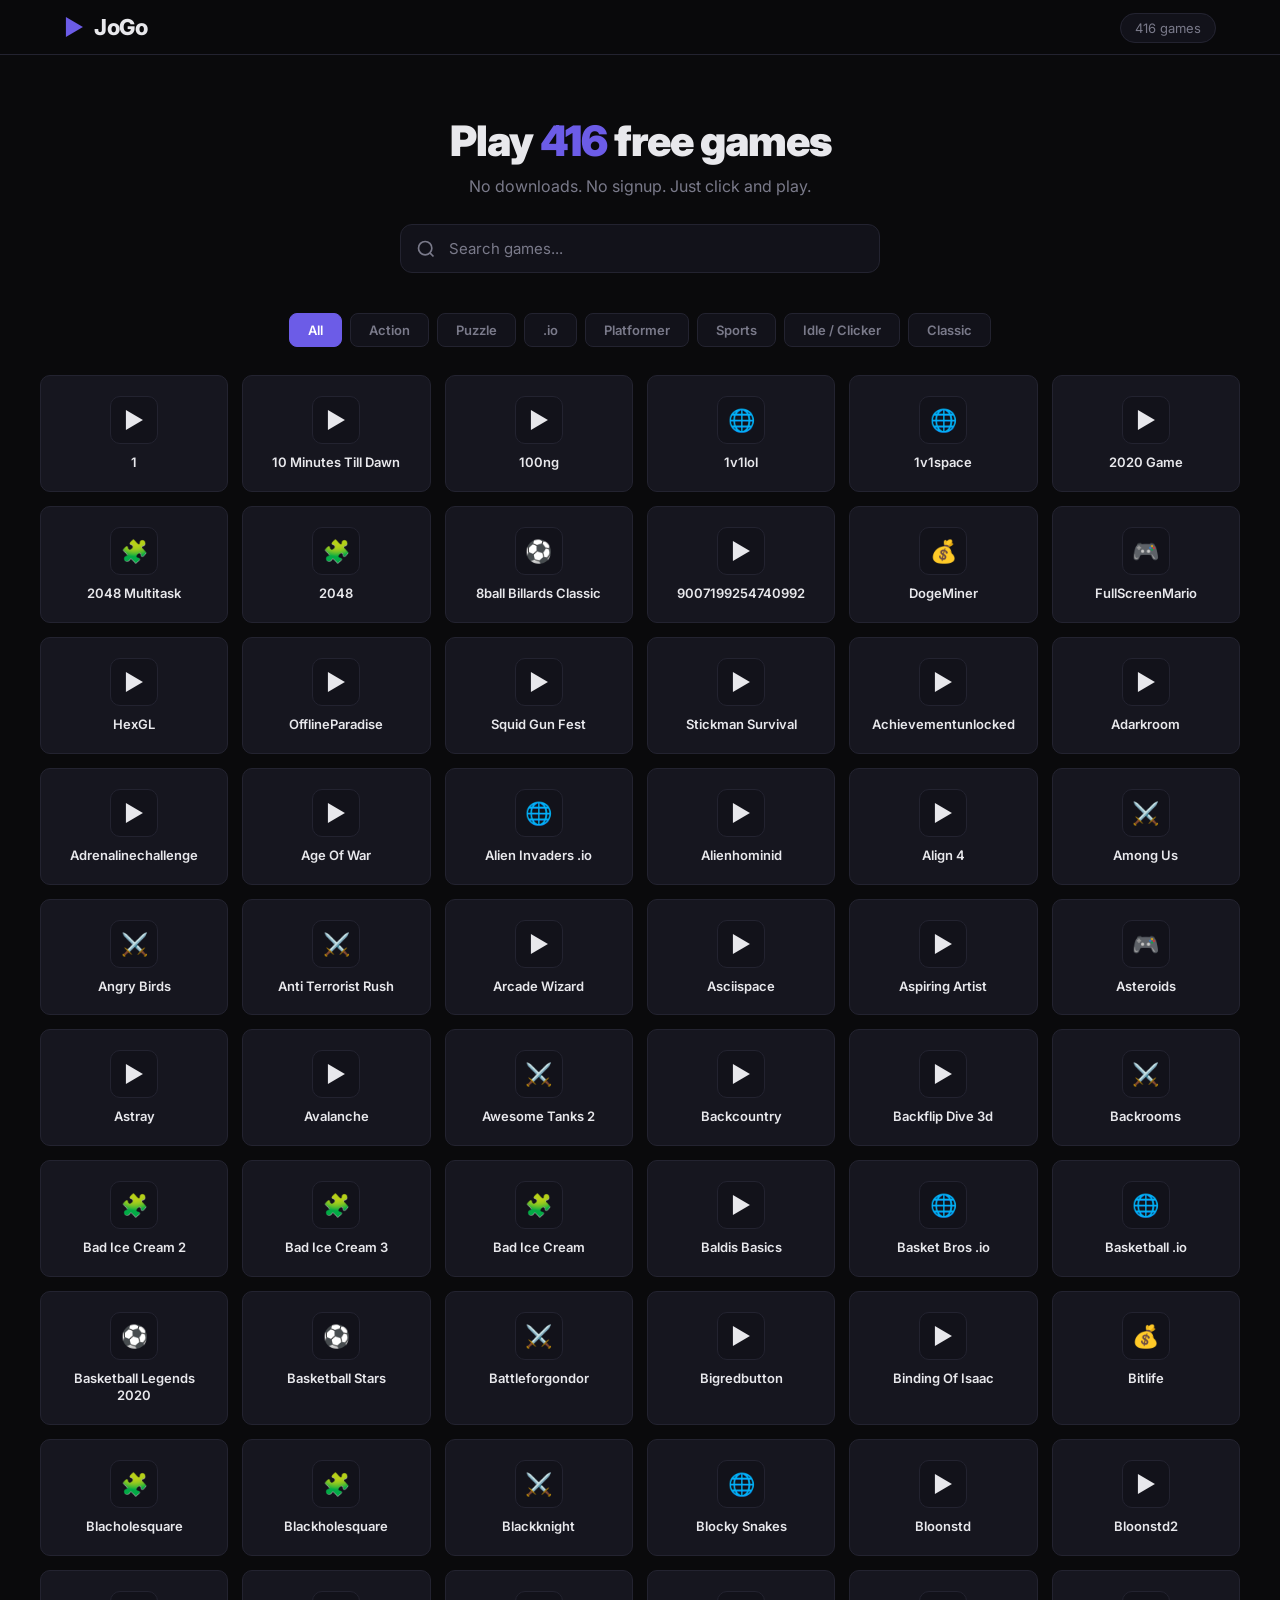
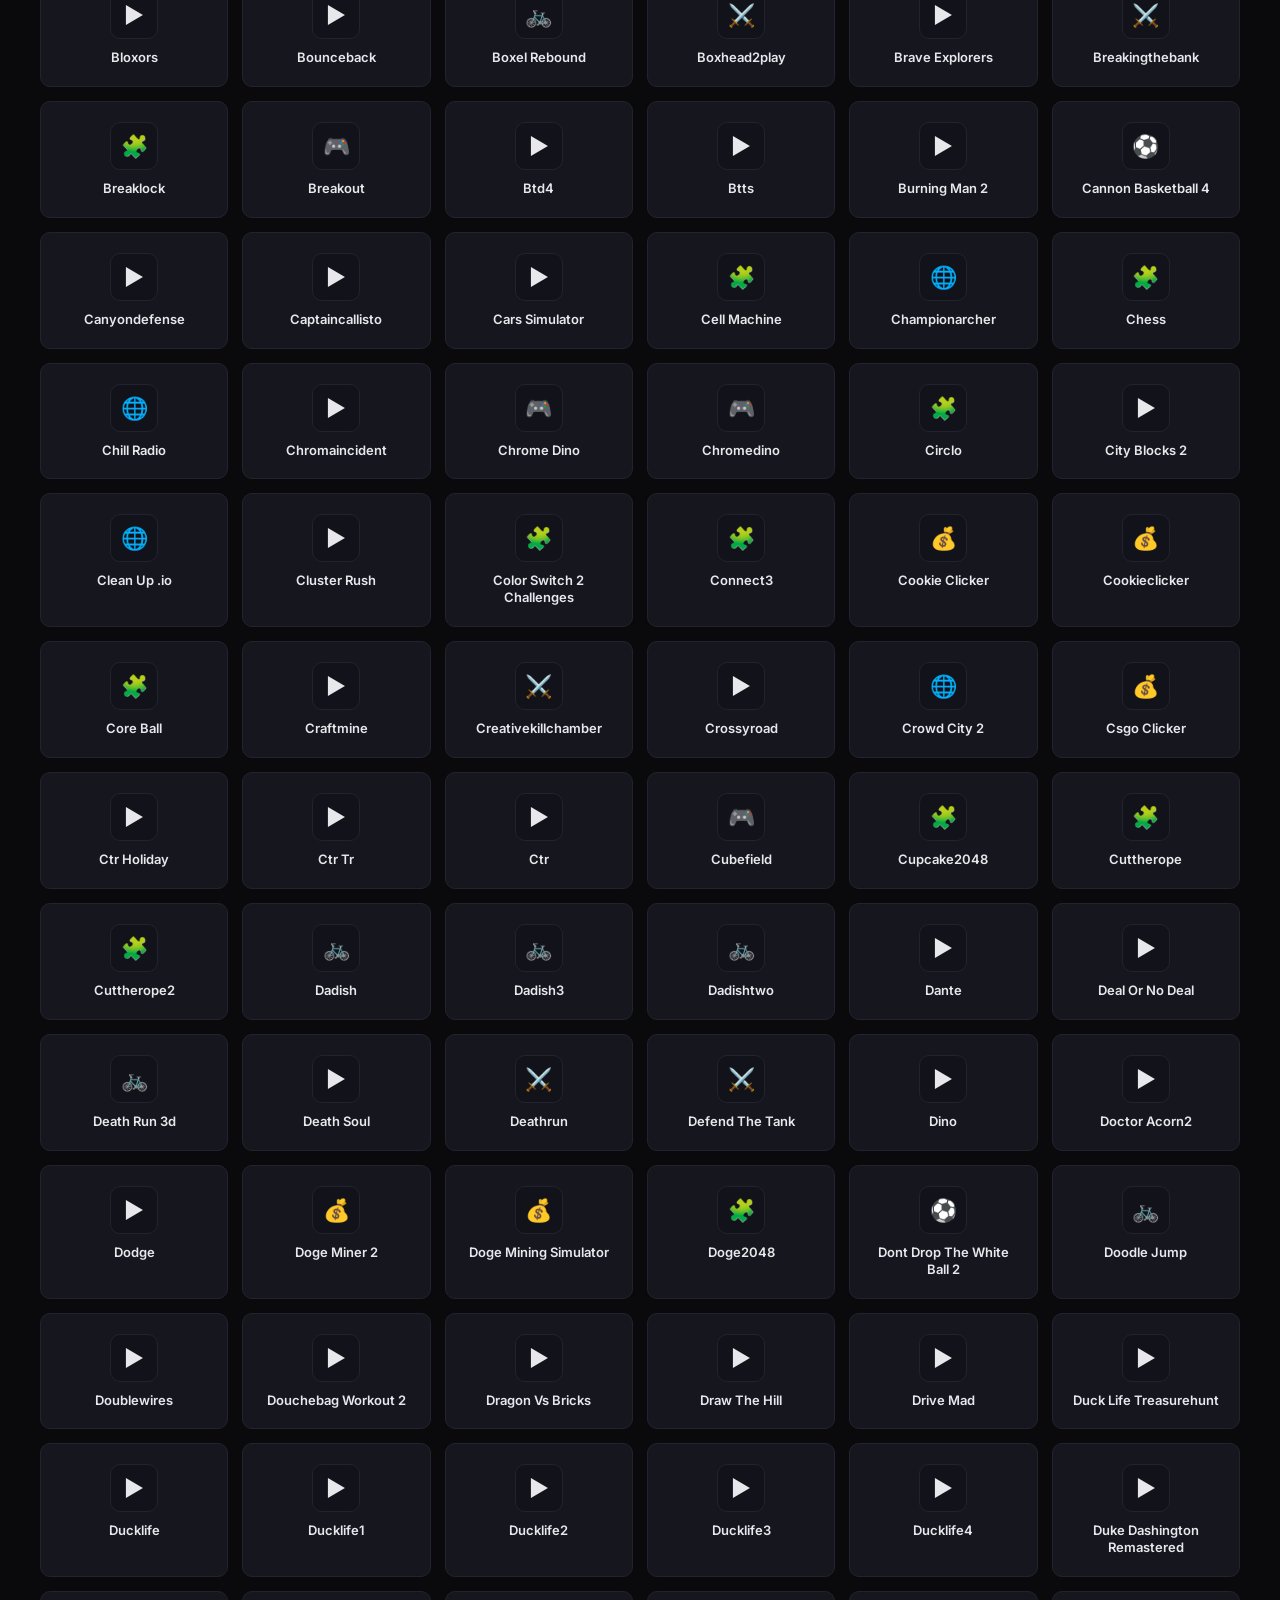
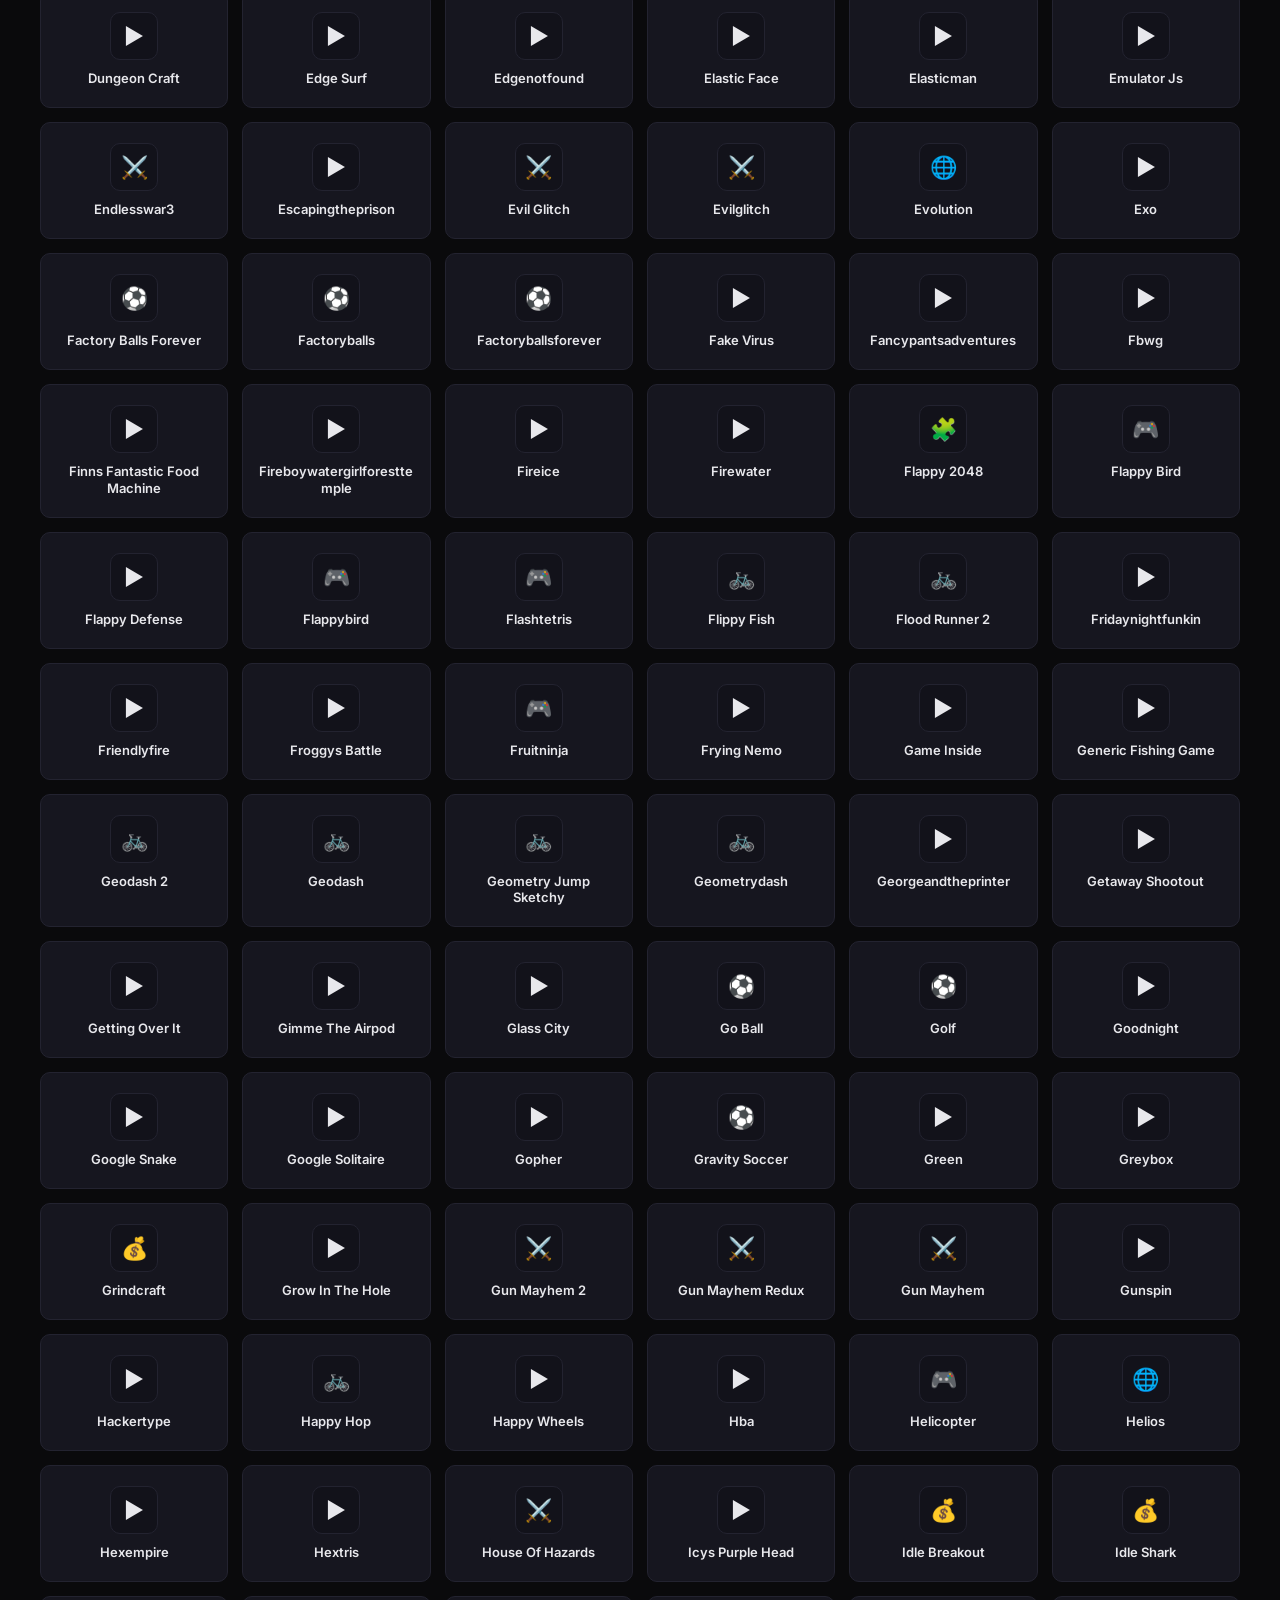
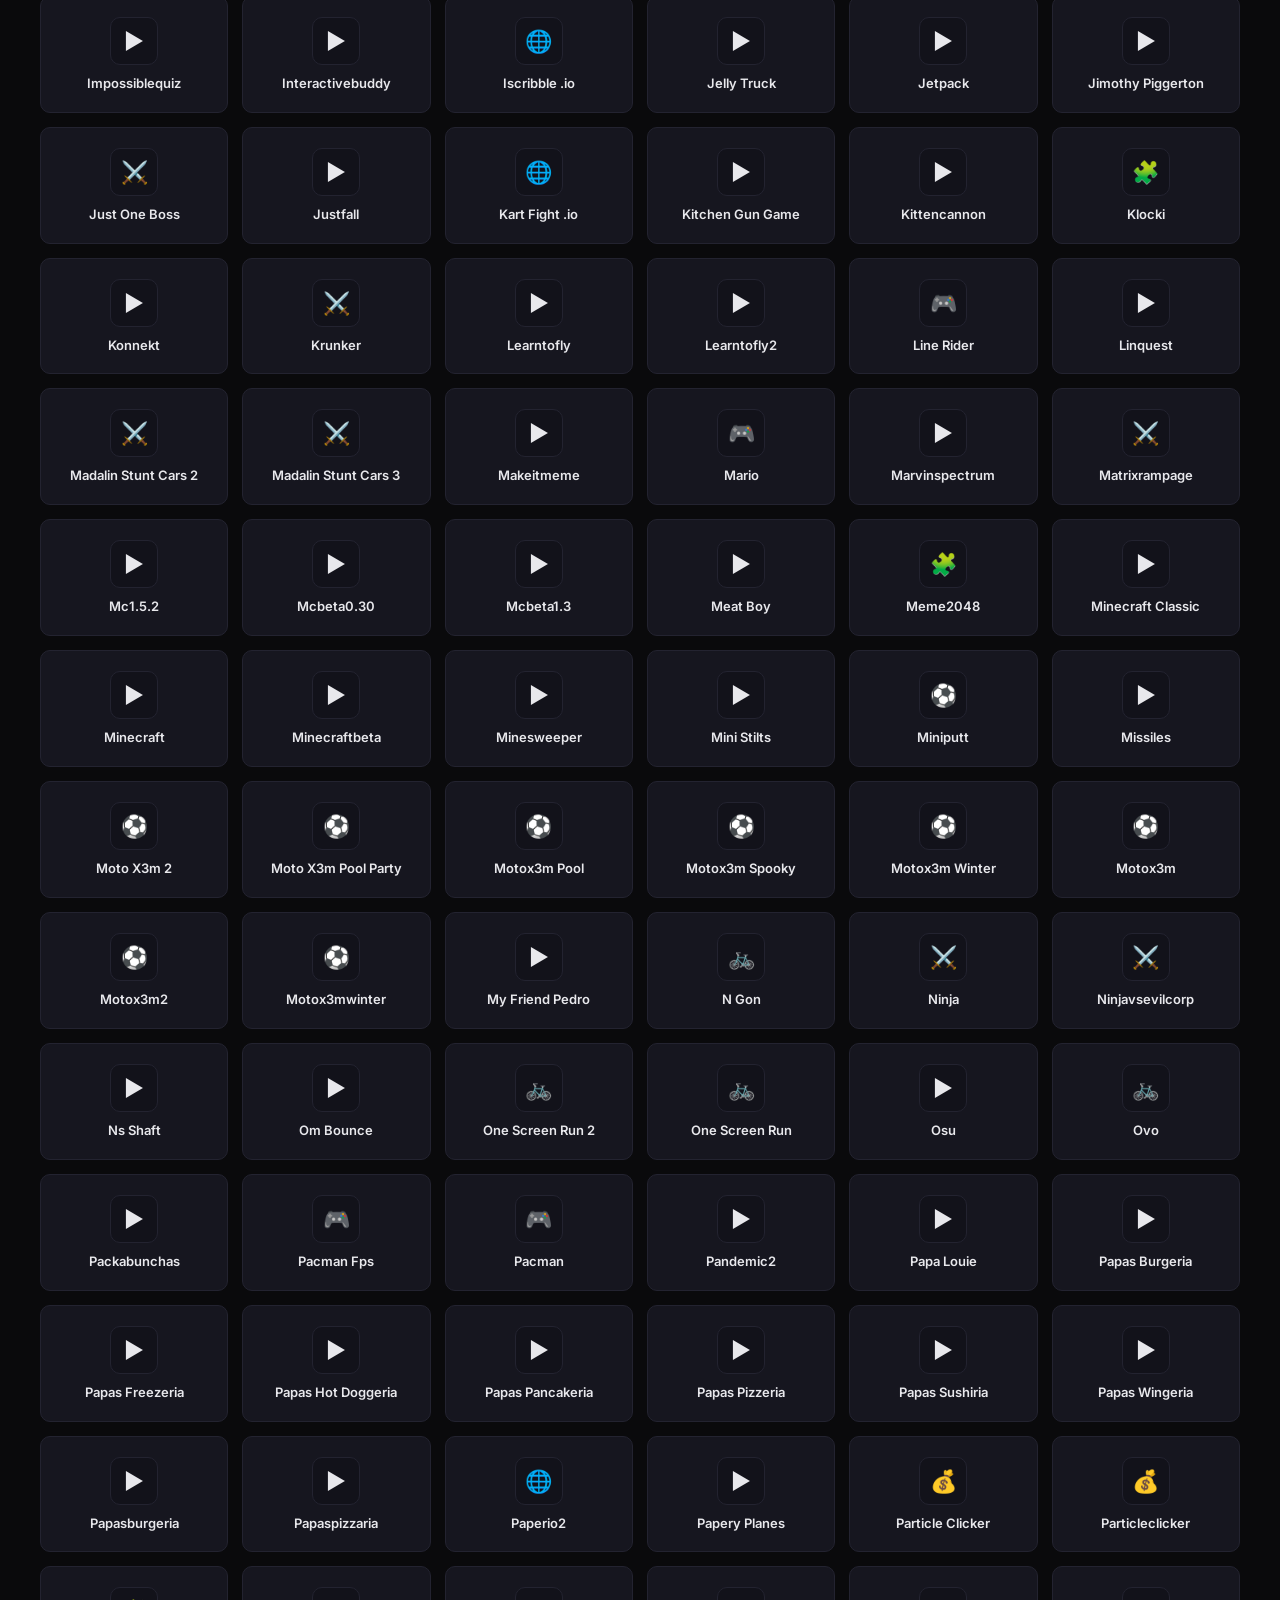
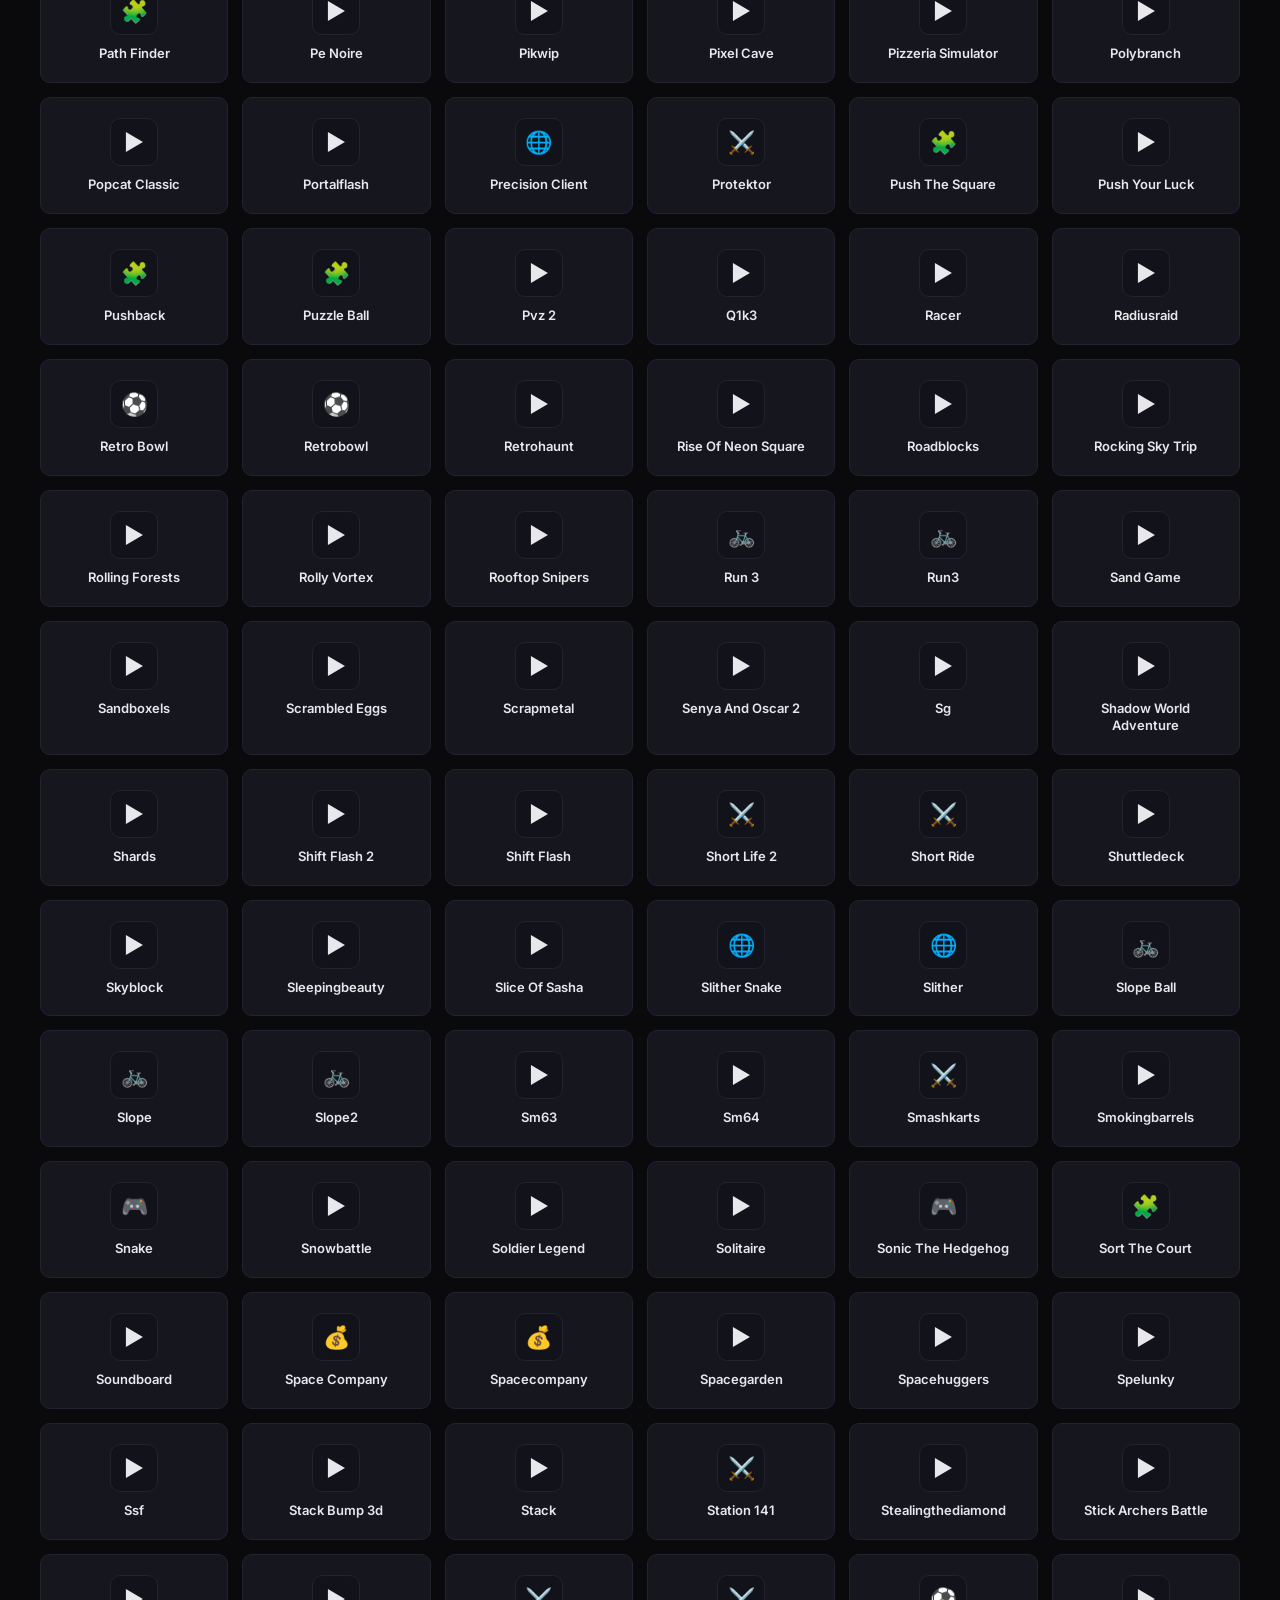
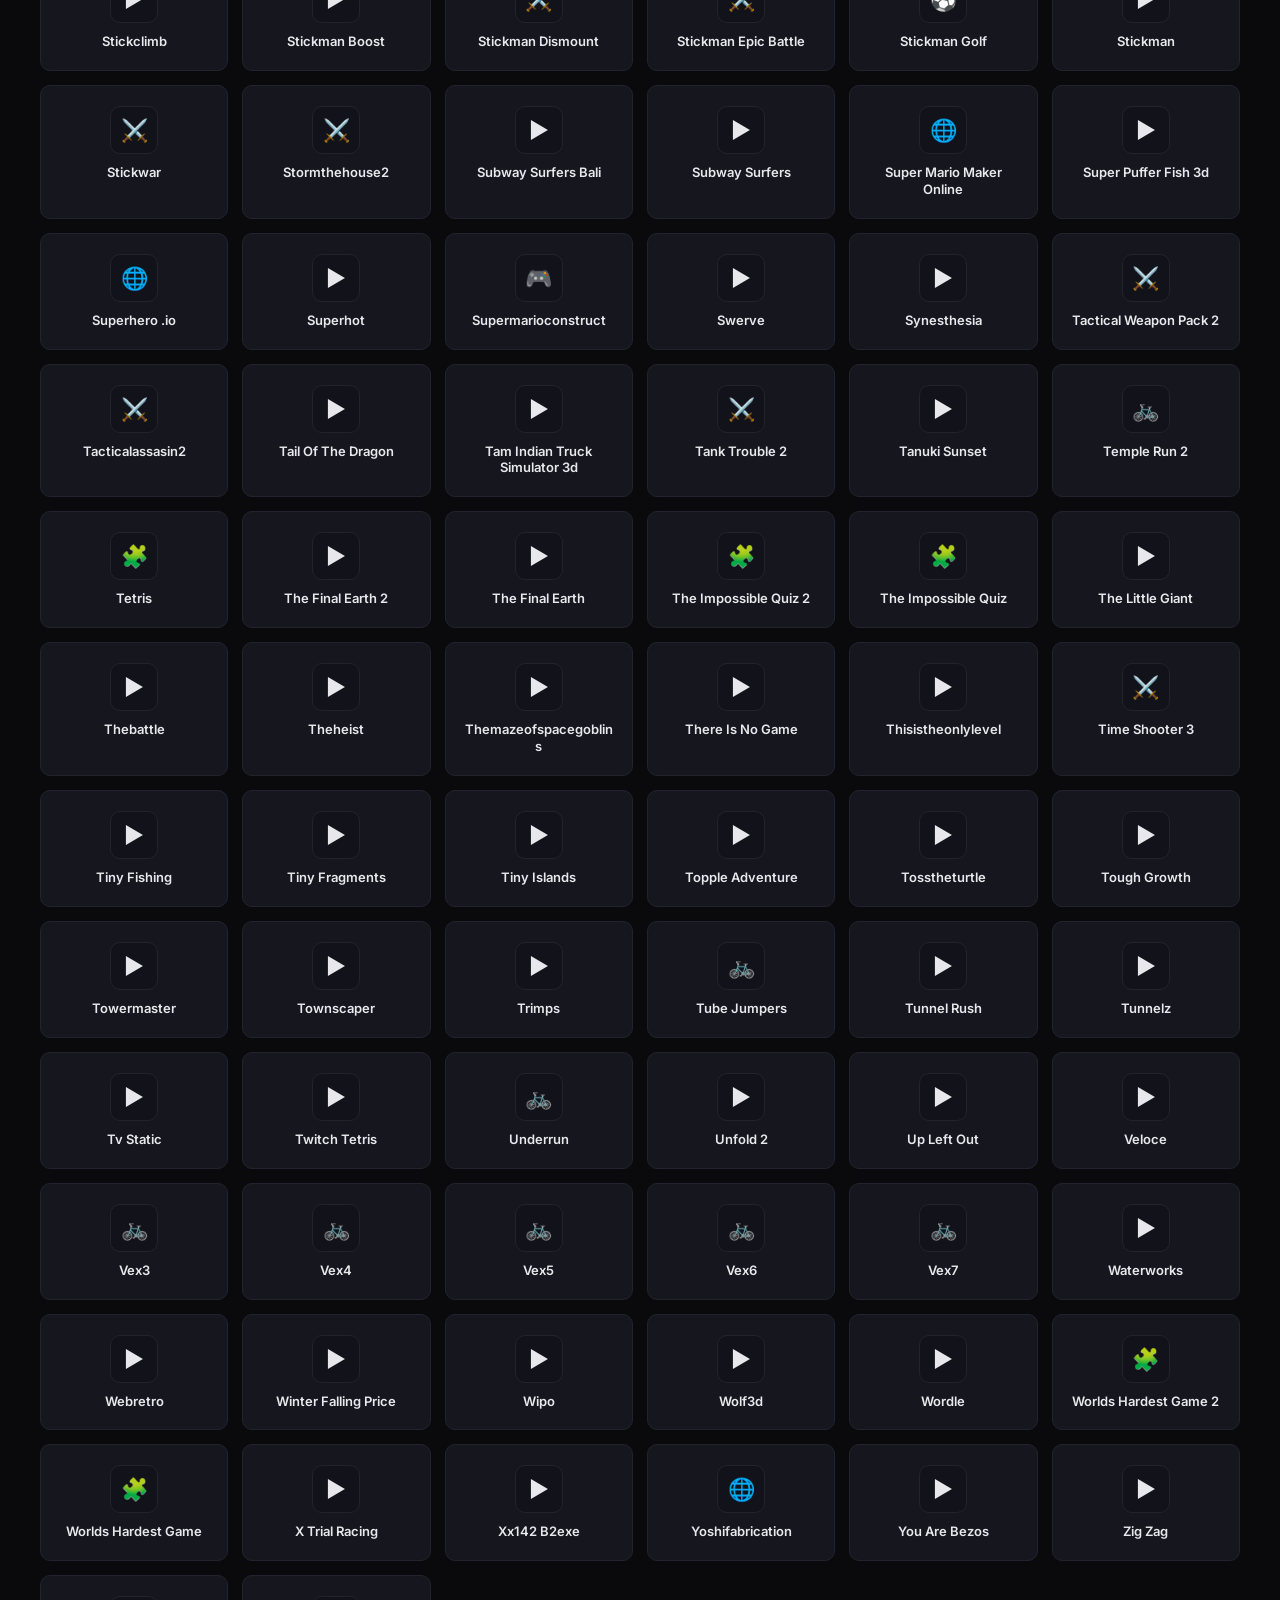
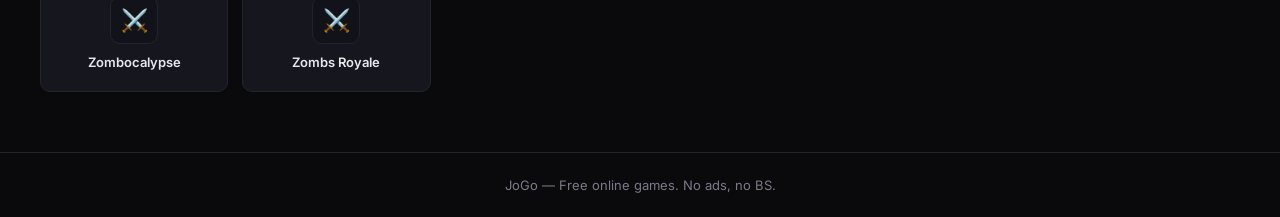
<file: index.html>
<!DOCTYPE html>
<html lang="en">
<head>
  <meta charset="UTF-8">
  <meta name="viewport" content="width=device-width, initial-scale=1.0">
  <title>JoGo - Free Online Games</title>
  <link rel="preconnect" href="https://fonts.googleapis.com">
  <link href="https://fonts.googleapis.com/css2?family=Inter:wght@400;500;600;700;800;900&display=swap" rel="stylesheet">
  <link rel="stylesheet" href="style.css">
</head>
<body>
  <nav class="nav">
    <div class="nav-inner">
      <a href="index.html" class="logo">
        <span class="logo-icon">&#9654;</span>
        <span class="logo-text">JoGo</span>
      </a>
      <div class="nav-right">
        <span class="game-count" id="gameCount">0 games</span>
      </div>
    </div>
  </nav>

  <section class="hero">
    <h1>Play <span class="accent">416</span> free games</h1>
    <p>No downloads. No signup. Just click and play.</p>
    <div class="search-box">
      <svg class="search-icon" width="20" height="20" viewBox="0 0 24 24" fill="none" stroke="currentColor" stroke-width="2"><circle cx="11" cy="11" r="8"/><path d="M21 21l-4.35-4.35"/></svg>
      <input type="text" id="searchInput" placeholder="Search games..." autocomplete="off">
    </div>
  </section>

  <section class="games-section">
    <div class="container">
      <div class="filter-bar">
        <button class="filter-btn active" data-filter="all">All</button>
        <button class="filter-btn" data-filter="action">Action</button>
        <button class="filter-btn" data-filter="puzzle">Puzzle</button>
        <button class="filter-btn" data-filter="io">.io</button>
        <button class="filter-btn" data-filter="platformer">Platformer</button>
        <button class="filter-btn" data-filter="sports">Sports</button>
        <button class="filter-btn" data-filter="idle">Idle / Clicker</button>
        <button class="filter-btn" data-filter="classic">Classic</button>
      </div>
      <div class="games-grid" id="gamesGrid"></div>
      <div class="no-results" id="noResults" style="display:none;">No games found.</div>
    </div>
  </section>

  <footer class="footer">
    <span>JoGo &mdash; Free online games. No ads, no BS.</span>
  </footer>

  <script src="script.js"></script>
</body>
</html>
</file>
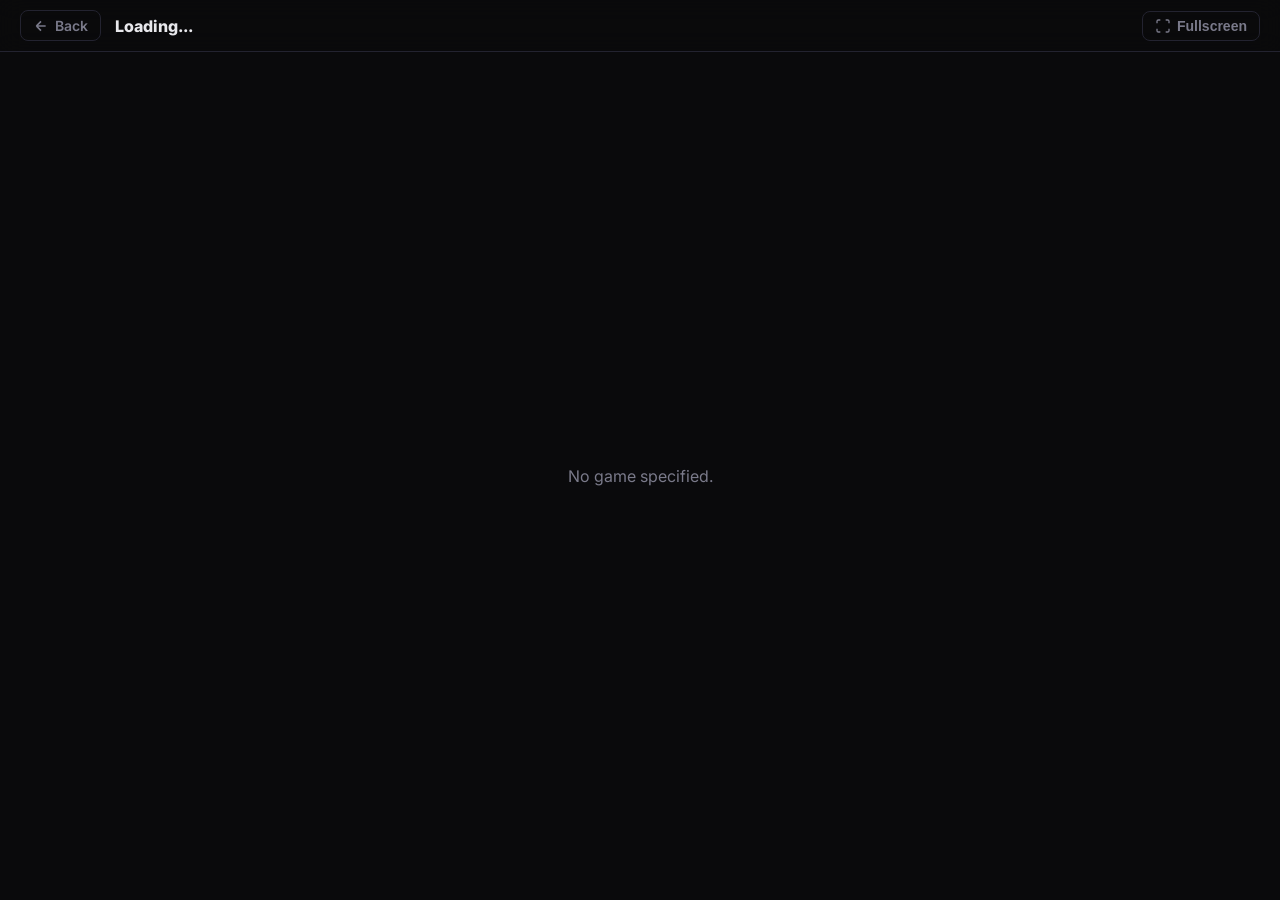
<file: game.html>
<!DOCTYPE html>
<html lang="en">
<head>
  <meta charset="UTF-8">
  <meta name="viewport" content="width=device-width, initial-scale=1.0">
  <title>Loading... - JoGo</title>
  <link rel="preconnect" href="https://fonts.googleapis.com">
  <link href="https://fonts.googleapis.com/css2?family=Inter:wght@600;800&display=swap" rel="stylesheet">
  <style>
    * { margin: 0; padding: 0; box-sizing: border-box; }
    body {
      font-family: 'Inter', sans-serif;
      background: #0a0a0c;
      color: #e8e8ec;
      height: 100vh;
      display: flex;
      flex-direction: column;
    }
    .top-bar {
      display: flex;
      align-items: center;
      gap: 14px;
      padding: 10px 20px;
      background: rgba(10, 10, 12, 0.9);
      backdrop-filter: blur(12px);
      border-bottom: 1px solid #232330;
      flex-shrink: 0;
      z-index: 10;
    }
    .back-btn {
      display: flex;
      align-items: center;
      gap: 6px;
      text-decoration: none;
      color: #7a7a8a;
      font-size: 14px;
      font-weight: 600;
      padding: 6px 12px;
      border-radius: 8px;
      border: 1px solid #232330;
      background: transparent;
      cursor: pointer;
      transition: all 0.2s;
    }
    .back-btn:hover {
      color: #e8e8ec;
      border-color: #3a3a50;
    }
    .game-title {
      font-size: 16px;
      font-weight: 800;
      flex: 1;
      overflow: hidden;
      text-overflow: ellipsis;
      white-space: nowrap;
    }
    .fullscreen-btn {
      display: flex;
      align-items: center;
      gap: 6px;
      text-decoration: none;
      color: #7a7a8a;
      font-size: 14px;
      font-weight: 600;
      padding: 6px 12px;
      border-radius: 8px;
      border: 1px solid #232330;
      background: transparent;
      cursor: pointer;
      transition: all 0.2s;
    }
    .fullscreen-btn:hover {
      color: #e8e8ec;
      border-color: #3a3a50;
    }
    .game-frame {
      flex: 1;
      width: 100%;
      border: none;
      background: #000;
    }
    .loading {
      flex: 1;
      display: flex;
      align-items: center;
      justify-content: center;
      color: #7a7a8a;
      font-size: 16px;
    }
  </style>
</head>
<body>
  <div class="top-bar">
    <a href="index.html" class="back-btn">
      <svg width="16" height="16" viewBox="0 0 24 24" fill="none" stroke="currentColor" stroke-width="2.5"><path d="M19 12H5m0 0l7 7m-7-7l7-7"/></svg>
      Back
    </a>
    <span class="game-title" id="gameTitle">Loading...</span>
    <button class="fullscreen-btn" id="fullscreenBtn">
      <svg width="16" height="16" viewBox="0 0 24 24" fill="none" stroke="currentColor" stroke-width="2"><path d="M8 3H5a2 2 0 00-2 2v3m18 0V5a2 2 0 00-2-2h-3m0 18h3a2 2 0 002-2v-3M3 16v3a2 2 0 002 2h3"/></svg>
      Fullscreen
    </button>
  </div>
  <div class="loading" id="loading">Loading game...</div>
  <iframe class="game-frame" id="gameFrame" style="display:none;" allowfullscreen></iframe>

  <script>
    const params = new URLSearchParams(window.location.search);
    const gameId = params.get('id');

    if (!gameId) {
      document.getElementById('loading').textContent = 'No game specified.';
    } else {
      const name = gameId.replace(/-/g, ' ').replace(/\b\w/g, c => c.toUpperCase());
      document.getElementById('gameTitle').textContent = name;
      document.title = name + ' - JoGo';

      const frame = document.getElementById('gameFrame');
      const loading = document.getElementById('loading');

      frame.onload = () => {
        loading.style.display = 'none';
        frame.style.display = 'block';
      };

      frame.onerror = () => {
        loading.textContent = 'Failed to load game.';
      };

      frame.src = gameId + '/index.html';
    }

    document.getElementById('fullscreenBtn').addEventListener('click', () => {
      const el = document.getElementById('gameFrame');
      if (el.requestFullscreen) el.requestFullscreen();
      else if (el.webkitRequestFullscreen) el.webkitRequestFullscreen();
    });
  </script>
</body>
</html>
</file>
<file: style.css>
* { margin: 0; padding: 0; box-sizing: border-box; }

:root {
  --bg: #0a0a0c;
  --surface: #12121a;
  --card: #16161f;
  --border: #232330;
  --border-hover: #3a3a50;
  --txt: #e8e8ec;
  --muted: #7a7a8a;
  --accent: #6c5ce7;
  --accent2: #a29bfe;
}

body {
  font-family: 'Inter', -apple-system, sans-serif;
  background: var(--bg);
  color: var(--txt);
  min-height: 100vh;
}

/* NAV */
.nav {
  position: sticky;
  top: 0;
  z-index: 100;
  background: rgba(10, 10, 12, 0.85);
  backdrop-filter: blur(16px);
  border-bottom: 1px solid var(--border);
}
.nav-inner {
  max-width: 1200px;
  margin: 0 auto;
  padding: 14px 24px;
  display: flex;
  align-items: center;
  justify-content: space-between;
}
.logo {
  display: flex;
  align-items: center;
  gap: 10px;
  text-decoration: none;
  color: var(--txt);
}
.logo-icon {
  font-size: 22px;
  color: var(--accent);
}
.logo-text {
  font-size: 22px;
  font-weight: 800;
  letter-spacing: -0.5px;
}
.game-count {
  font-size: 13px;
  color: var(--muted);
  background: var(--surface);
  padding: 6px 14px;
  border-radius: 20px;
  border: 1px solid var(--border);
}

/* HERO */
.hero {
  text-align: center;
  padding: 60px 24px 40px;
}
.hero h1 {
  font-size: 42px;
  font-weight: 900;
  letter-spacing: -1px;
  margin-bottom: 10px;
}
.accent { color: var(--accent); }
.hero p {
  font-size: 16px;
  color: var(--muted);
  margin-bottom: 28px;
}
.search-box {
  position: relative;
  max-width: 480px;
  margin: 0 auto;
}
.search-icon {
  position: absolute;
  left: 16px;
  top: 50%;
  transform: translateY(-50%);
  color: var(--muted);
}
#searchInput {
  width: 100%;
  padding: 14px 16px 14px 48px;
  font-size: 15px;
  font-family: inherit;
  background: var(--surface);
  border: 1px solid var(--border);
  border-radius: 12px;
  color: var(--txt);
  outline: none;
  transition: border-color 0.2s;
}
#searchInput:focus {
  border-color: var(--accent);
}
#searchInput::placeholder {
  color: var(--muted);
}

/* FILTER BAR */
.games-section {
  padding: 0 24px 60px;
}
.container {
  max-width: 1200px;
  margin: 0 auto;
}
.filter-bar {
  display: flex;
  gap: 8px;
  flex-wrap: wrap;
  justify-content: center;
  margin-bottom: 28px;
}
.filter-btn {
  padding: 8px 18px;
  font-size: 13px;
  font-family: inherit;
  font-weight: 600;
  background: var(--surface);
  border: 1px solid var(--border);
  border-radius: 8px;
  color: var(--muted);
  cursor: pointer;
  transition: all 0.2s;
}
.filter-btn:hover {
  border-color: var(--border-hover);
  color: var(--txt);
}
.filter-btn.active {
  background: var(--accent);
  border-color: var(--accent);
  color: #fff;
}

/* GAMES GRID */
.games-grid {
  display: grid;
  grid-template-columns: repeat(auto-fill, minmax(180px, 1fr));
  gap: 14px;
}
.game-card {
  background: var(--card);
  border: 1px solid var(--border);
  border-radius: 10px;
  padding: 20px 16px;
  text-decoration: none;
  color: var(--txt);
  transition: all 0.2s;
  display: flex;
  flex-direction: column;
  align-items: center;
  gap: 10px;
  cursor: pointer;
}
.game-card:hover {
  border-color: var(--accent);
  transform: translateY(-2px);
  box-shadow: 0 8px 24px rgba(108, 92, 231, 0.15);
}
.game-card .game-icon {
  width: 48px;
  height: 48px;
  border-radius: 10px;
  background: var(--surface);
  display: flex;
  align-items: center;
  justify-content: center;
  font-size: 22px;
  border: 1px solid var(--border);
}
.game-card .game-name {
  font-size: 13px;
  font-weight: 600;
  text-align: center;
  line-height: 1.3;
  word-break: break-word;
}
.no-results {
  text-align: center;
  padding: 60px 20px;
  color: var(--muted);
  font-size: 16px;
}

/* FOOTER */
.footer {
  text-align: center;
  padding: 24px;
  color: var(--muted);
  font-size: 13px;
  border-top: 1px solid var(--border);
}

/* RESPONSIVE */
@media (max-width: 600px) {
  .hero h1 { font-size: 28px; }
  .games-grid {
    grid-template-columns: repeat(auto-fill, minmax(140px, 1fr));
    gap: 10px;
  }
  .game-card { padding: 16px 12px; }
}
</file>
